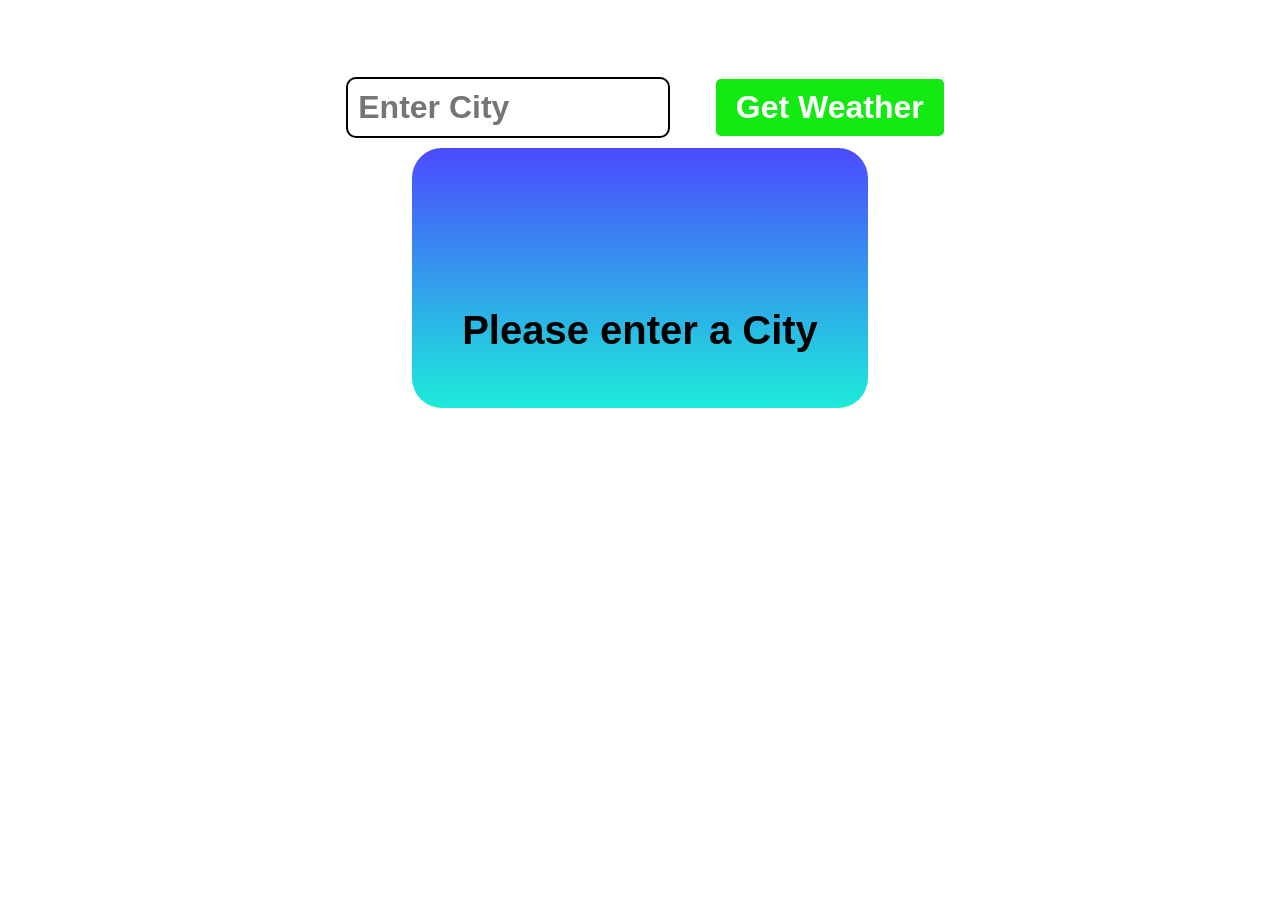
<file: index.html>
<!DOCTYPE html>
<html lang="en">
<head>
    <meta charset="UTF-8">

    <title>Weather App - Live Weather Forecast</title>

    <meta name="description"
      content="Check live weather information for any city with our simple weather app.">

    <meta name="google-site-verification" content="mzZ2nAVsqdlcoJ9B3i-9dZzf7BfakQ-Q7WuhWeAWvH8" />
    <link rel="stylesheet" href="weather.css">
</head>
<body>
    <form class="weatherform">
        <input type="text" class="cityinput" placeholder="Enter City">
        <button type="submit">Get Weather</button>
    </form>
    <div class="card">
        <h1 class="citydisplay"></h1>
        <p class="tempdisplay"></p>
        <p class="humiditydisplay"></p>
        <p class="descdisplay"></p>
        <p class="weatheremoji"></p>
        <p class="errordisplay">Please enter a City</p>

    </div>
    <script src="weather.js"></script>
</body>
</html>
</file>
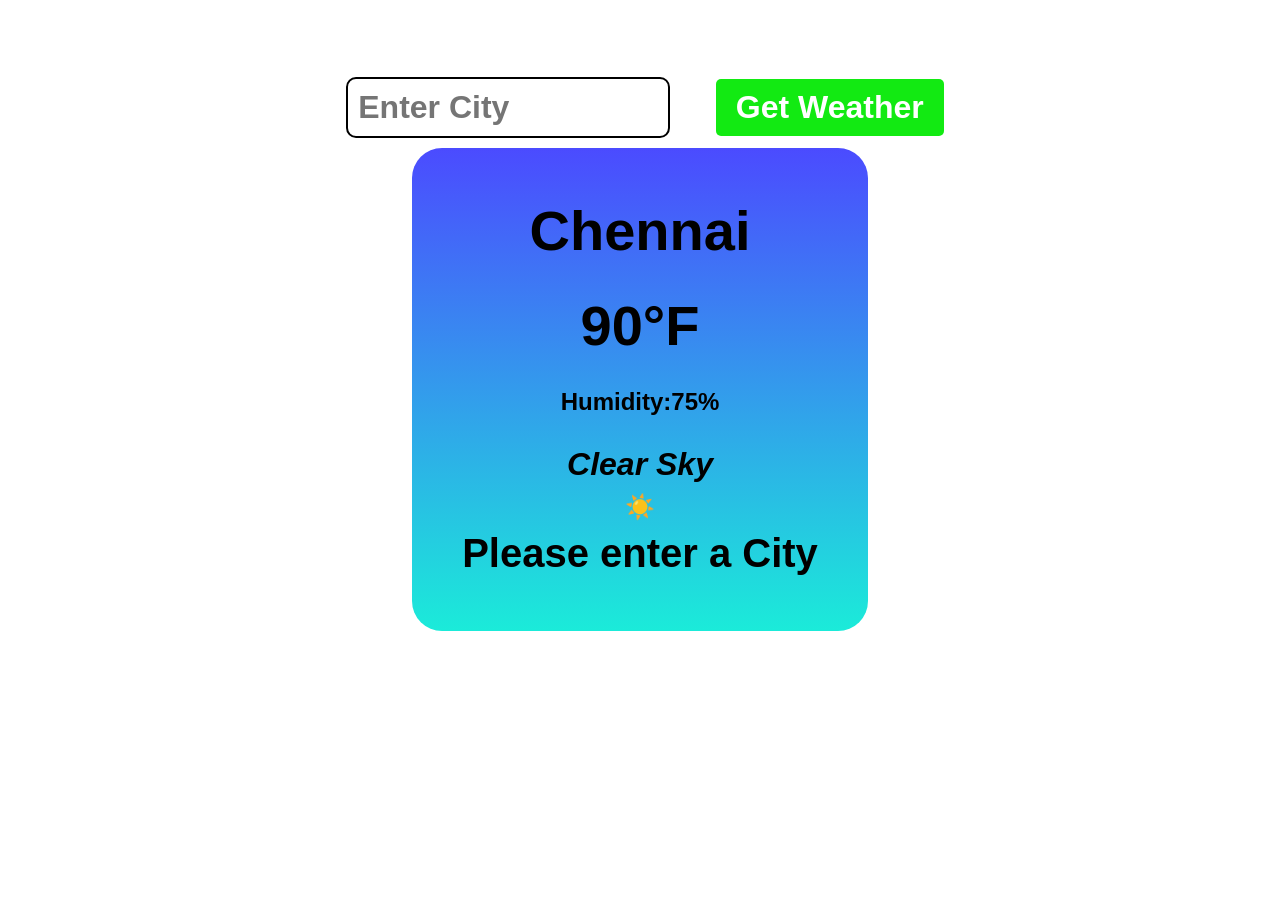
<file: weather.html>
<!DOCTYPE html>
<html lang="en">
<head>
    <meta charset="UTF-8">
    <meta name="viewport" content="width=device-width, initial-scale=1.0">
    <title>weather</title>
    <link rel="stylesheet" href="weather.css">
</head>
<body>
    <form class="weatherform">
        <input type="text" class="cityinput" placeholder="Enter City">
        <button type="submit">Get Weather</button>
    </form>
    <div class="card">
        <h1 class="citydisplay">Chennai</h1>
        <p class="tempdisplay">90°F</p>
        <p class="humiditydisplay">Humidity:75%</p>
        <p class="descdisplay">Clear Sky</p>
        <p class="weatheremoji">☀️</p>
        <p class="errordisplay">Please enter a City</p>

    </div>
    <script src="weather.js"></script>
</body>
</html>
</file>
<file: weather.css>
body{
    font-family: Arial, Helvetica, sans-serif;
    background-color: white;
    margin: 0;
    display: flex;
    flex-direction: column;
    align-items: center;
}
.weatherform{
    margin: 20px;
}

.cityinput{
    padding: 10px;
    font-size: 2rem;
    font-weight: bold;
    border: 2px solid black;
    border-radius: 10px;
    margin: 10px;
    width: 300px;
}
button[type="submit"]{
    padding: 10px 20px;
    font-weight: bold;
    font-size: 2rem;
    background-color: rgb(18, 234, 18);
    color: white;
    border: none;
    border-radius: 5px;
    cursor: pointer;
}

button[type="submit"]:hover{
    background-color:rgb(111, 242, 129) ;

}

.card{
    background: linear-gradient(180deg, rgb(75, 75, 255),rgb(27, 235, 217));
    padding: 50px;
    box-shadow: 2px 2px 5px black(0,0%,0%,0.5);
    min-width: 300px;
    display: flex;
    flex-direction: column;
    align-items: center;
    border-radius: 30px;
}

h1{
    font-size: 3.5rem;
    margin-top: 0px;
    margin-bottom: 25px;
}

p{
    font-size: 1.5rem;
    margin: 5px 0px;

}

.citydispllay,.tempdisplay{
    font-size: 3.5rem;
    font-weight: bold;
    color: black;
    margin-bottom: 25px;
}
.humiditydisplay{
    font-weight: bold;
    margin-bottom: 25px;
}

.descdisplay{
    font-style: italic;
    font-weight: bold;
    font-size: 2rem;
}

.weatherform{
    margin: 0px;
    font-size: 8rem;
}

.errordisplay{
    font-size: 2.5rem;
    font-weight: bold;
    color: black;
}
</file>
